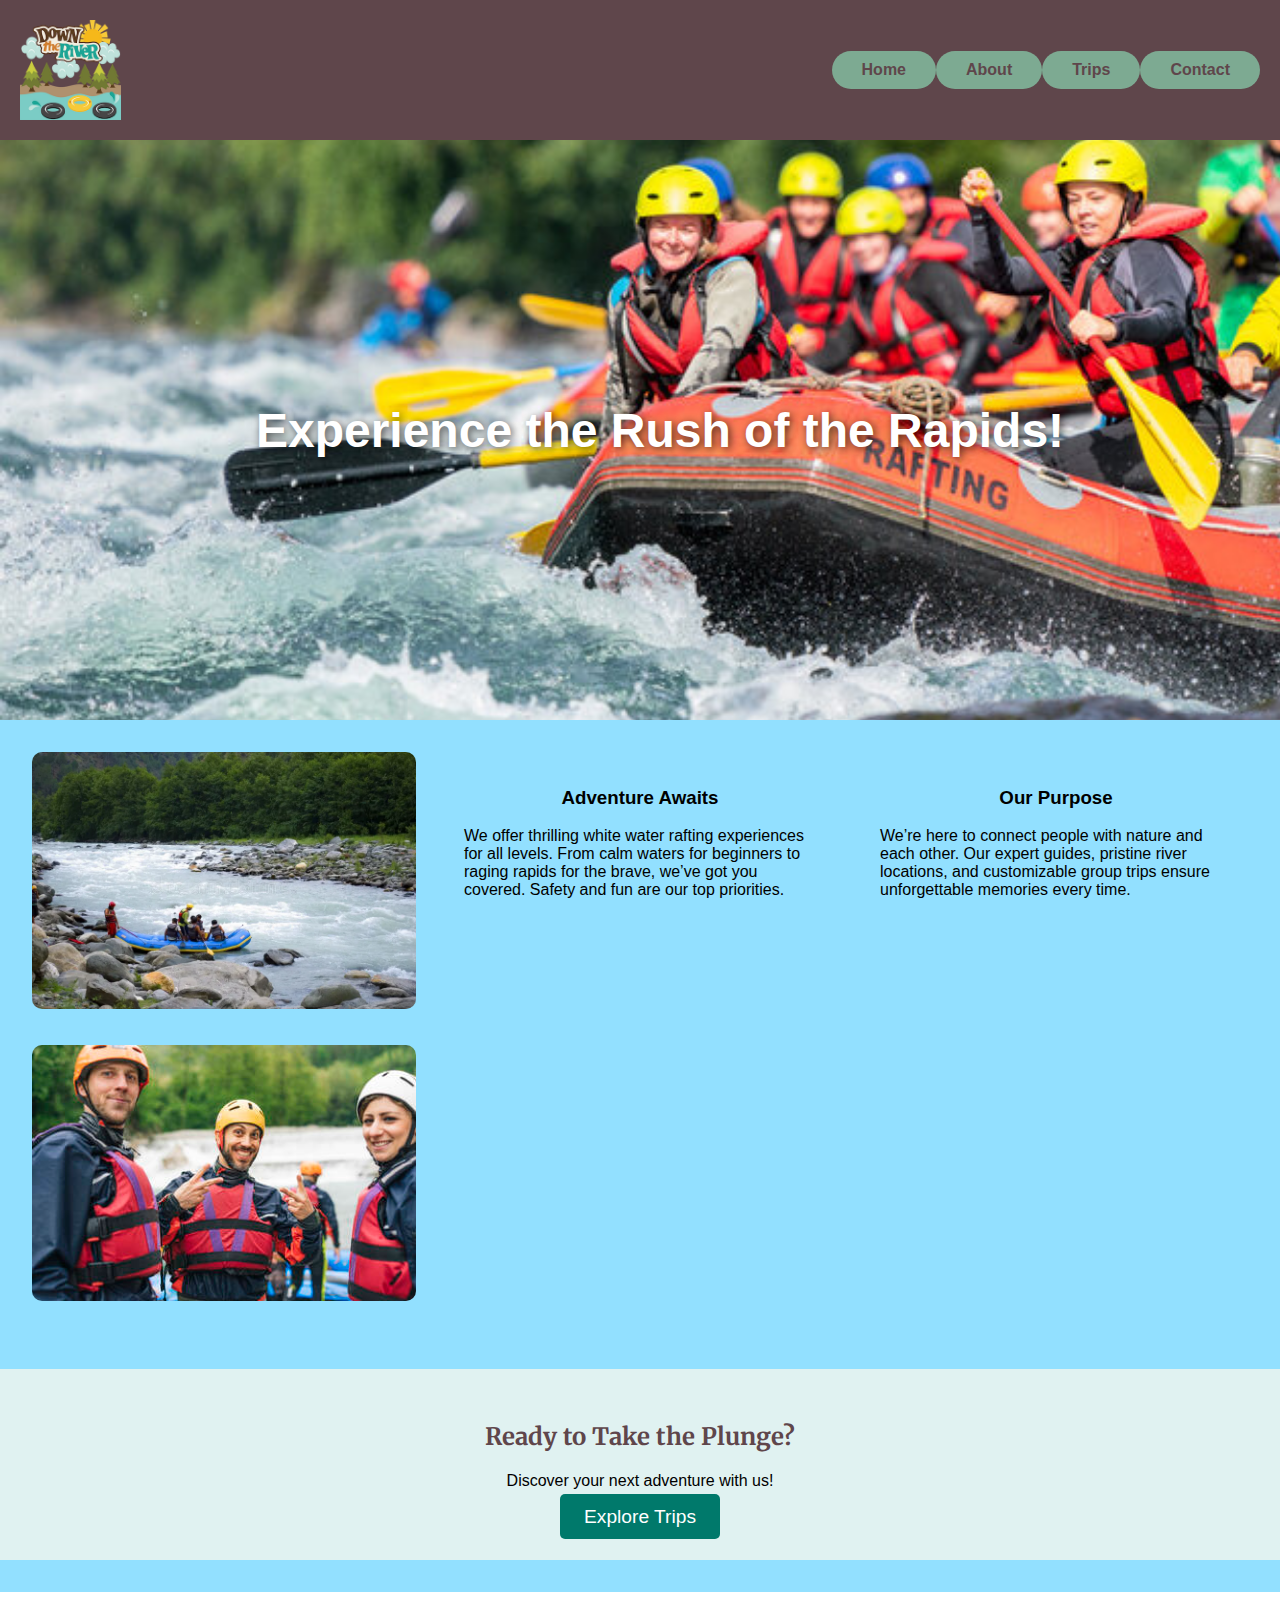
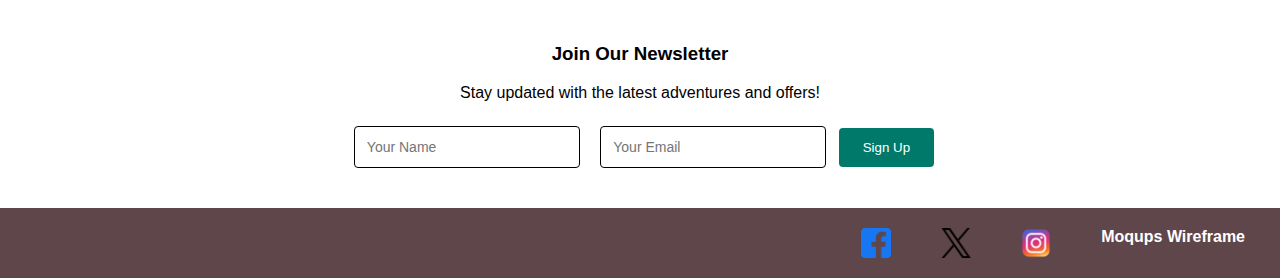
<file: wwr/index.html>
<!DOCTYPE html>
<html lang="en-US">
<head>
    <meta charset="UTF-8">
    <meta name="viewport" content="width=device-width, initial-scale=1.0">
    <meta name="description" content="Contact us with all your questions, and concerns!">
    <meta name="author" content="Bradley Pace">
    <title>Contact Us | White Water Rafting</title>
    <link rel="preconnect" href="https://fonts.googleapis.com">
    <link rel="preconnect" href="https://fonts.gstatic.com" crossorigin>
    <link href="https://fonts.googleapis.com/css2?family=Merriweather:wght@400;700;900&family=Roboto:wght@400;700&display=swap" rel="stylesheet">
    <link rel="stylesheet" href="styles/rafting.css">
</head>
<body>
    <main>
        <header>
            <img src="images/rafting_logo.webp" alt="Rafting Company Logo">
            <nav>
                <ul>
                    <li><a href="index.html">Home</a></li>
                    <li><a href="about.html">About</a></li>
                    <li><a href="trips.html">Trips</a></li>
                    <li><a href="contact.html">Contact</a></li>
                </ul>
            </nav>
        </header>
        
        <section class="hero1">
            <h1>Experience the Rush of the Rapids!</h1>
        </section>
        
        <section class="grid-section">
            <div>
              <img src="images/rafting2.webp" alt="Rafting adventure">
            </div>
            <div class="content-box">
              <h3>Adventure Awaits</h3>
              <p>We offer thrilling white water rafting experiences for all levels. From calm waters for beginners to raging rapids for the brave, we’ve got you covered. Safety and fun are our top priorities.</p>
            </div>
            <div class="content-box">
              <h3>Our Purpose</h3>
              <p>We’re here to connect people with nature and each other. Our expert guides, pristine river locations, and customizable group trips ensure unforgettable memories every time.</p>
            </div>
            <div>
              <img src="images/rafting4.webp" alt="Rafting team">
            </div>
        </section>
        
        <section class="cta">
            <h2>Ready to Take the Plunge?</h2>
            <p>Discover your next adventure with us!</p>
            <a href="trips.html">Explore Trips</a>
        </section>
        
        <section class="newsletter">
            <h3>Join Our Newsletter</h3>
            <p>Stay updated with the latest adventures and offers!</p>
            <form>
              <input type="text" name="name" placeholder="Your Name" required>
              <input type="email" name="email" placeholder="Your Email" required>
              <input type="submit" value="Sign Up">
            </form>
        </section>        
    </main>
    <footer>
        <nav class="sociallinks">
            <a href="https://facebook.com">
                <img src="images/facebook_logo.webp" alt="Facebook Logo">
            </a>
            <a href="https://twitter.com">
                <img src="images/x_logo.webp" alt="X Logo">
            </a>
            <a href="https://instagram.com">
                <img src="images/instagram_logo.webp" alt="Instagram Logo">
            </a>
            <a class="text" href="https://app.moqups.com/IA4IjpmVYdlSKRRIEgWb4RCzYaPtYW9b/view/page/ad64222d5">Moqups Wireframe</a>
        </nav>
    </footer>
</body>
</file>
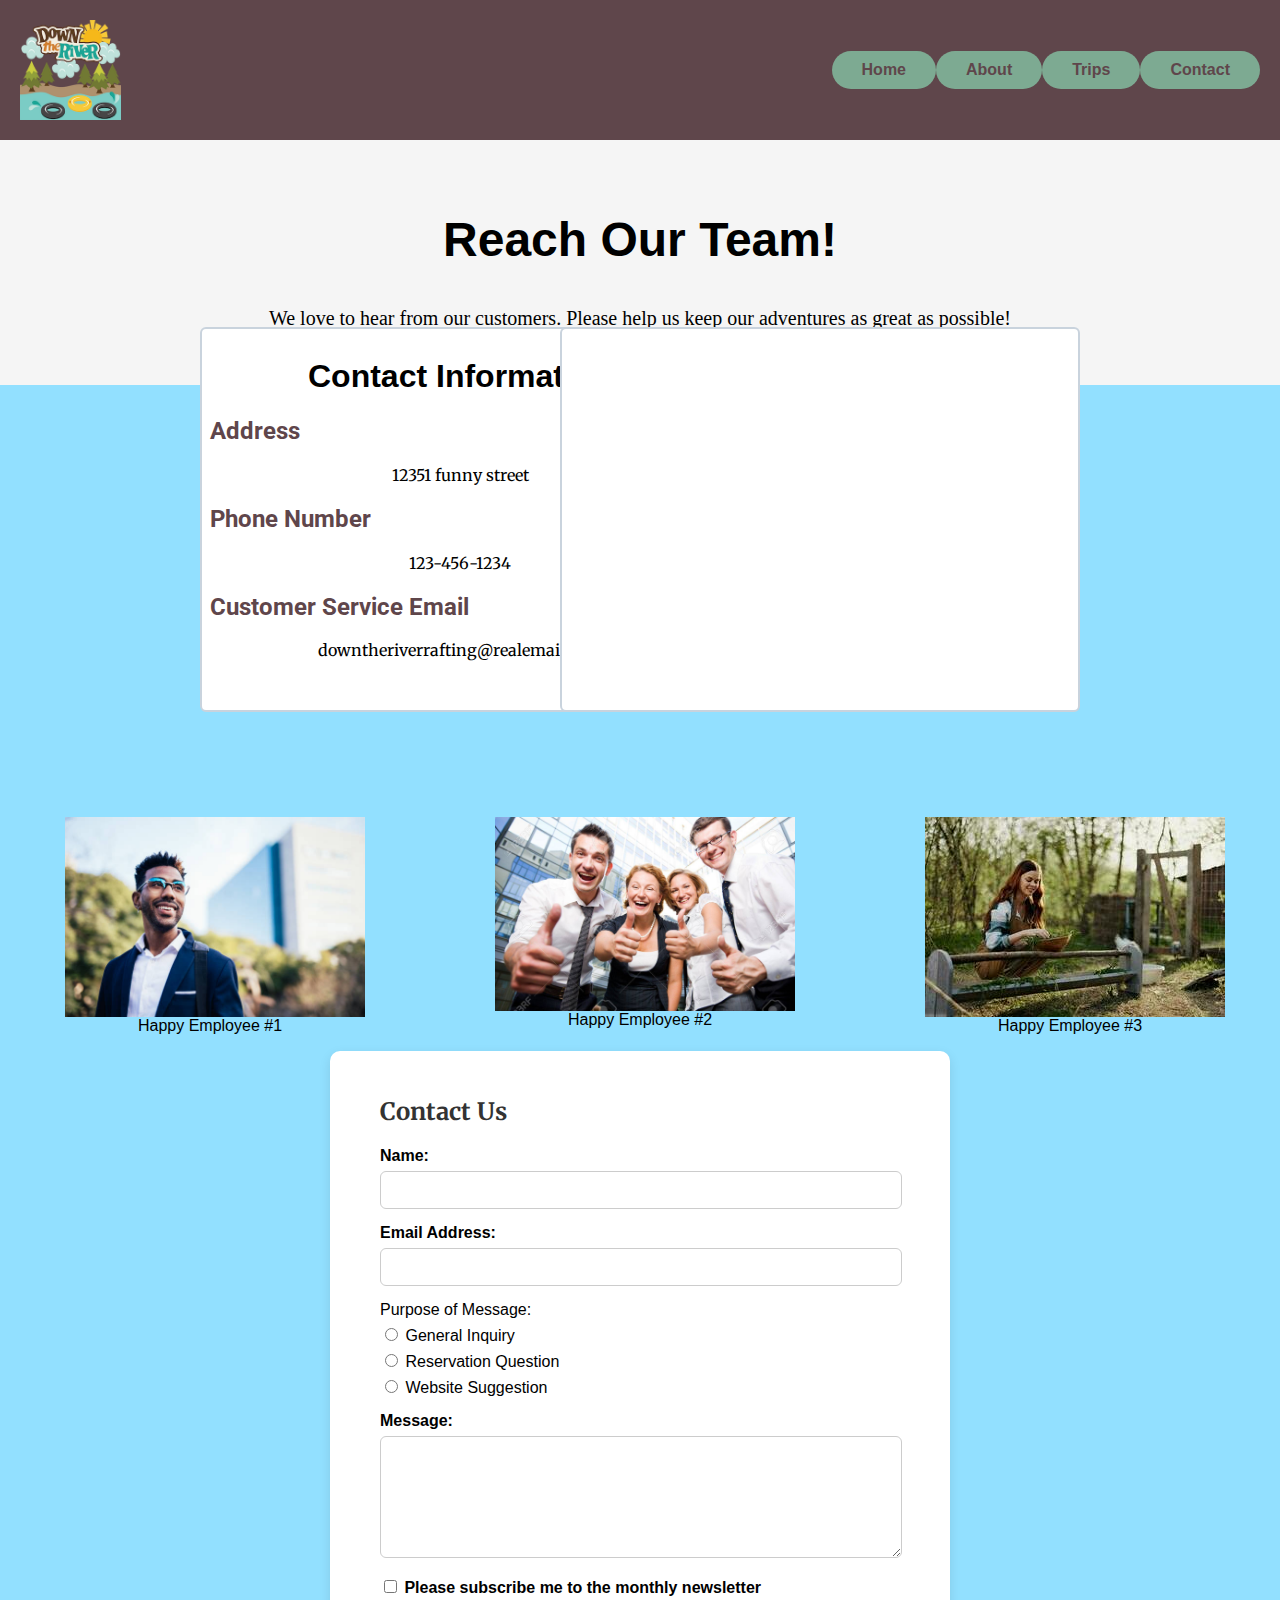
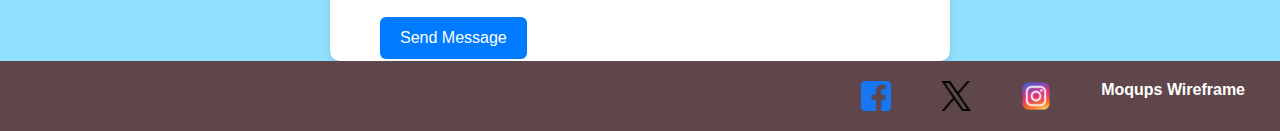
<file: wwr/contact.html>
<!DOCTYPE html>
<html lang="en-US">
<head>
    <meta charset="UTF-8">
    <meta name="viewport" content="width=device-width, initial-scale=1.0">
    <meta name="description" content="Contact us with all your questions, and concerns!">
    <meta name="author" content="Bradley Pace">
    <title>Contact Us | White Water Rafting</title>
    <link rel="preconnect" href="https://fonts.googleapis.com">
    <link rel="preconnect" href="https://fonts.gstatic.com" crossorigin>
    <link href="https://fonts.googleapis.com/css2?family=Merriweather:wght@400;700;900&family=Roboto:wght@400;700&display=swap" rel="stylesheet">
    <link rel="stylesheet" href="styles/rafting.css">
</head>
<body>
    <header>
        <img src="images/rafting_logo.webp" alt="Rafting Company Logo">
        <nav>
            <ul>
                <li><a href="index.html">Home</a></li>
                <li><a href="about.html">About</a></li>
                <li><a href="trips.html">Trips</a></li>
                <li><a href="contact.html">Contact</a></li>
            </ul>
        </nav>
    </header>
    <main>
        <div class="contactus">
            <h1>Reach Our Team!</h1>
            <p>We love to hear from our customers. Please help us keep our adventures as great as possible!</p>
        </div>
        <div class="rectangle">
            <h1>Contact Information</h1>
            <h2>Address</h2>
            <p>12351 funny street</p>
            <h2>Phone Number</h2>
            <p>123-456-1234</p>
            <h2>Customer Service Email</h2>
            <p>downtheriverrafting@realemail.com</p>
        </div>
        <div class="rectangle2">
            <figure>
                <iframe src="https://www.google.com/maps/embed?pb=!1m18!1m12!1m3!1d6201.858052496738!2d-110.14330093926542!3d38.994116151663206!2m3!1f0!2f0!3f0!3m2!1i1024!2i768!4f13.1!3m3!1m2!1s0x8748fa9e06598743%3A0xaf7ef17091c91889!2sHoliday%20River%20Expeditions!5e0!3m2!1sen!2sus!4v1743901723821!5m2!1sen!2sus" width="400" height="300" style="border:0;" allowfullscreen="" loading="lazy" referrerpolicy="no-referrer-when-downgrade"></iframe>
            </figure>
        </div>
        <div class="spacer">
            <p> </p>
        </div>
        <div class="employees">
            <figure>
                <img src="images/happy_employee1.webp" alt="Rafting Company Logo">
                <figcaption>Happy Employee #1</figcaption>
            </figure>
            <figure>
                <img src="images/happy_employee2.webp" alt="Rafting Company Logo">
                <figcaption>Happy Employee #2</figcaption>
            </figure>
            <figure>
                <img src="images/happy_employee3.webp" alt="Rafting Company Logo">
                <figcaption>Happy Employee #3</figcaption>
            </figure>
        </div>
        <div>
            <form class="contact-form" action="#" method="post">
                <h2>Contact Us</h2>
            
                <div class="form-group">
                  <label for="name">Name:</label>
                  <input type="text" id="name" name="user_name" required>
                </div>
            
                <div class="form-group">
                  <label for="email">Email Address:</label>
                  <input type="email" id="email" name="user_email" required>
                </div>
            
                <div class="form-group radio-group">
                  <label>Purpose of Message:</label>
                  <label><input type="radio" name="purpose" value="general" required> General Inquiry</label>
                  <label><input type="radio" name="purpose" value="reservation"> Reservation Question</label>
                  <label><input type="radio" name="purpose" value="website"> Website Suggestion</label>
                </div>
            
                <div class="form-group">
                  <label for="message">Message:</label>
                  <textarea id="message" name="user_message" required></textarea>
                </div>
            
                <div class="form-group checkbox-group">
                  <label><input type="checkbox" name="subscribe"> Please subscribe me to the monthly newsletter</label>
                </div>
            
                <button type="submit">Send Message</button>
              </form>
        </div>
    </main>
    <footer>
        <nav class="sociallinks">
            <a href="https://facebook.com">
                <img src="images/facebook_logo.webp" alt="Facebook Logo">
            </a>
            <a href="https://twitter.com">
                <img src="images/x_logo.webp" alt="X Logo">
            </a>
            <a href="https://instagram.com">
                <img src="images/instagram_logo.webp" alt="Instagram Logo">
            </a>
            <a class="text" href="https://app.moqups.com/IA4IjpmVYdlSKRRIEgWb4RCzYaPtYW9b/view/page/ad64222d5">Moqups Wireframe</a>
        </nav>
    </footer>
</body>
</file>
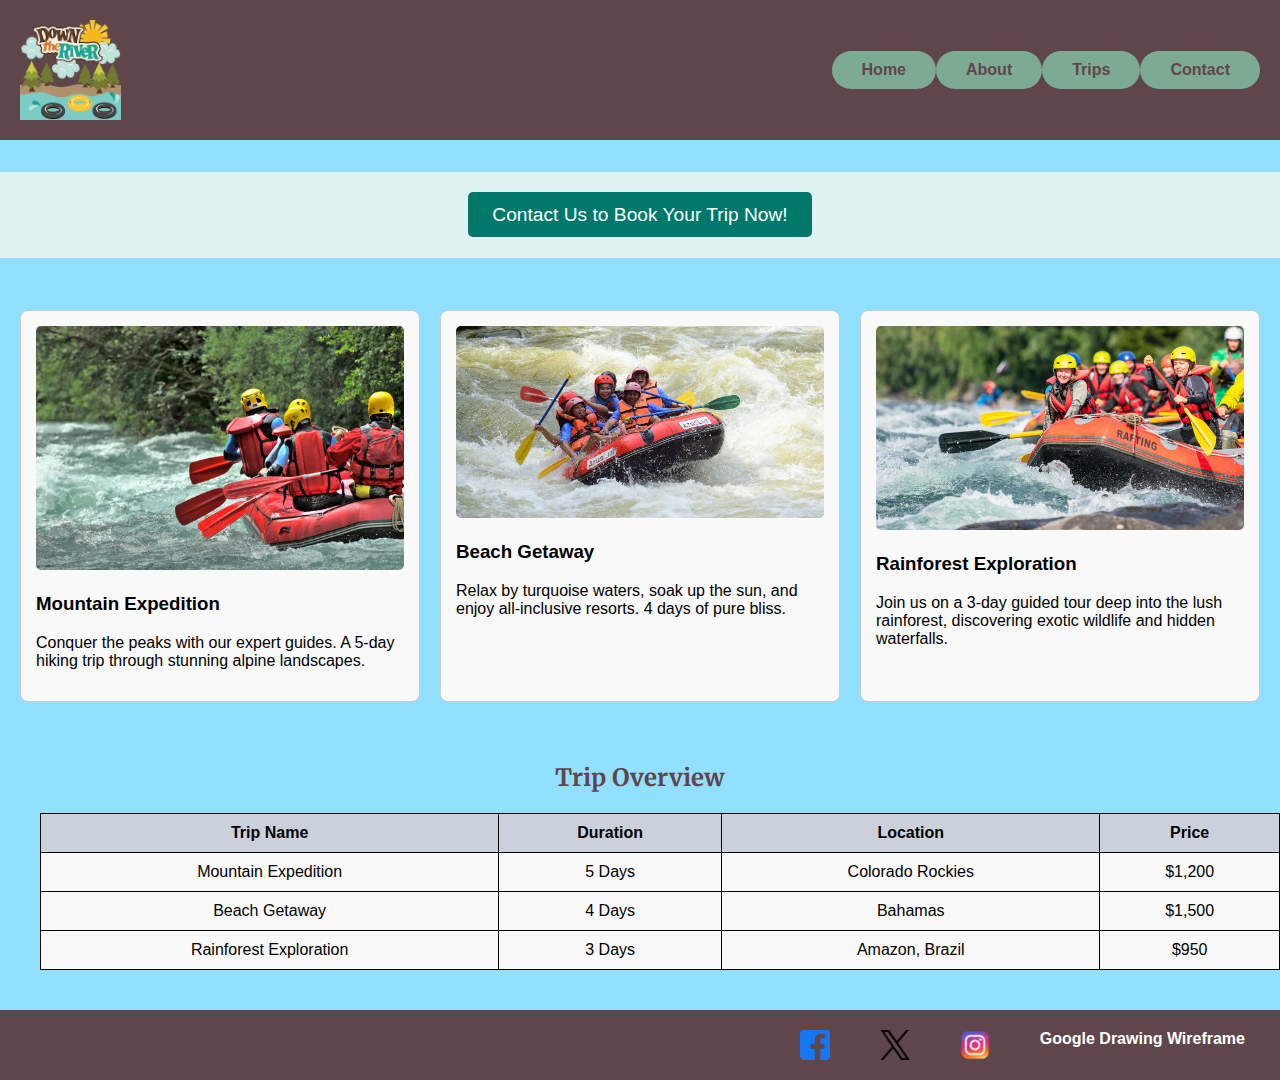
<file: wwr/trips.html>
<!DOCTYPE html>
<html lang="en-US">
<head>
    <meta charset="UTF-8">
    <meta name="viewport" content="width=device-width, initial-scale=1.0">
    <meta name="description" content="Contact us with all your questions, and concerns!">
    <meta name="author" content="Bradley Pace">
    <title>Contact Us | White Water Rafting</title>
    <link rel="preconnect" href="https://fonts.googleapis.com">
    <link rel="preconnect" href="https://fonts.gstatic.com" crossorigin>
    <link href="https://fonts.googleapis.com/css2?family=Merriweather:wght@400;700;900&family=Roboto:wght@400;700&display=swap" rel="stylesheet">
    <link rel="stylesheet" href="styles/rafting.css">
</head>
<body>
    <header>
        <img src="images/rafting_logo.webp" alt="Rafting Company Logo">
        <nav>
            <ul>
                <li><a href="index.html">Home</a></li>
                <li><a href="about.html">About</a></li>
                <li><a href="trips.html">Trips</a></li>
                <li><a href="contact.html">Contact</a></li>
            </ul>
        </nav>
    </header>
    
      <div class="cta">
        <a href="contact.html">Contact Us to Book Your Trip Now!</a>
      </div>
    
      <section class="trip-container">
        <div class="trip">
          <img src="images/rafting5.webp" alt="Mountain Adventure" />
          <h3>Mountain Expedition</h3>
          <p>Conquer the peaks with our expert guides. A 5-day hiking trip through stunning alpine landscapes.</p>
        </div>
        <div class="trip">
          <img src="images/rafting3.webp" alt="Beach Relaxation" />
          <h3>Beach Getaway</h3>
          <p>Relax by turquoise waters, soak up the sun, and enjoy all-inclusive resorts. 4 days of pure bliss.</p>
        </div>
        <div class="trip">
          <img src="images/rafting1.webp" alt="Forest Adventure" />
          <h3>Rainforest Exploration</h3>
          <p>Join us on a 3-day guided tour deep into the lush rainforest, discovering exotic wildlife and hidden waterfalls.</p>
        </div>
      </section>
    
    <section>
        <h2 style="text-align: center;">Trip Overview</h2>
    <table>
      <thead>
        <tr>
          <th>Trip Name</th>
          <th>Duration</th>
          <th>Location</th>
          <th>Price</th>
        </tr>
      </thead>
      <tbody>
        <tr>
          <td>Mountain Expedition</td>
          <td>5 Days</td>
          <td>Colorado Rockies</td>
          <td>$1,200</td>
        </tr>
        <tr>
          <td>Beach Getaway</td>
          <td>4 Days</td>
          <td>Bahamas</td>
          <td>$1,500</td>
        </tr>
        <tr>
          <td>Rainforest Exploration</td>
          <td>3 Days</td>
          <td>Amazon, Brazil</td>
          <td>$950</td>
        </tr>
        </tbody>
    </table>
    </section>
    
    <footer>
        <nav class="sociallinks">
            <a href="https://facebook.com">
                <img src="images/facebook_logo.webp" alt="Facebook Logo">
            </a>
            <a href="https://twitter.com">
                <img src="images/x_logo.webp" alt="X Logo">
            </a>
            <a href="https://instagram.com">
                <img src="images/instagram_logo.webp" alt="Instagram Logo">
            </a>
            <a class="text" href="https://docs.google.com/drawings/d/1y9qPQz_Bmb3fDNgeWj_8Do3aJ_Iekar_VvstGG4pY50/edit?usp=sharing">Google Drawing Wireframe</a>
        </nav>
    </footer>
</body>
</file>
<file: wwr/styles/rafting.css>
:root {
    --primary-color: #5F464B;
    --secondary-color: #7DAA92;
    --background-color: #92e0ff;
    --text-color: #000;
    --font-heading: 'Merriweather', serif;
    --font-body: 'Roboto', sans-serif;
}

body {
    font-family: var(--font-body);
    color: var(--text-color);
    background-color: var(--background-color);
    margin: 0;
    padding: 0;
}

header {
    display: flex;
    justify-content: space-between;
    align-items: center;
    padding: 10px 20px;
    background: var(--primary-color);
}

header img {
    height: 100px;
}

nav a {
    color: white;
    text-decoration: none;
    margin: 0 15px;
    font-weight: bold;
}

nav a:hover {
    text-decoration: underline;
}

.hero {
    position: relative;
    text-align: center;
    background: url('../images/hero.jpg') no-repeat center center/cover;
    height: 400px;
    display: flex;
    align-items: center;
    justify-content: center;
}

.hero h1 {
    position: absolute;
    font-family: var(--font-heading);
    color: white;
    font-size: 3rem;
    text-shadow: 2px 2px 8px rgba(0, 0, 0, 0.7);
}

.hero article {
    position: absolute;
    bottom: 20px;
    background: rgba(255, 255, 255, 0.8);
    padding: 20px;
    border-radius: 10px;
    max-width: 60%;
}

.hero article img {
    float: right;
    width: 100px;
    margin-left: 10px;
}

section {
    padding: 20px;
}

h2 {
    font-family: var(--font-heading);
    color: var(--primary-color);
}

footer {
    text-align: right;
    padding: 20px;
    background: var(--primary-color);
    color: white;
}

footer .sociallinks {
    display: flex;
    justify-content: right;
    align-items: right;
    gap: 20px;
    flex-wrap: wrap;
}

footer a {
    text-decoration: none;
    color: white;
    display: flex;
    align-items: right;
    justify-content: right;
}

footer a img {
    width: 30px;
    padding: 0;
}


nav {
    display: flex;
    justify-content: flex-end;
}

nav ul {
    display: flex;
    list-style: none;
    padding: 0;
}
nav ul li {
    background-color: var(--secondary-color);
    border-radius: 50px;
    border: 10px black;
    padding: 10px 15px;
}
nav ul li a {
    text-decoration: none;
    color: var(--primary-color);
    font-weight: bold;
}

.history {
    text-align: center;
    padding: 40px 20px;
    background-color: #f4f4f4;
}

.history-container {
    display: grid;
    grid-template-columns: 1fr auto 1fr;
    align-items: center;
    gap: 20px;
    max-width: 900px;
    margin: 0 auto;
}

.history-container img {
    width: 150px;
    border-radius: 10px;
}

.adventure{
    text-align: center;
    padding: 40px 20px;
}

.adventure-container img {
    width: 100%;
    height: 200px;
    object-fit: cover;
    border-radius: 5px;
}

.adventure-container{
    display:flex ; 
    justify-content: space-between;
    max-width: 1000px;
    margin: 0 auto; 
}

.adventure-container figure{
    text-align: center;
    flex: 1 1 18%;
    max-width: 18%;
}

.contactus {
    width: auto;
    height: 217px;
    padding: 20px 8px 8px 8px;
    background: whitesmoke
}

.contactus h1 {
    text-align: center;
    padding: 20px 8px 8px 8px;
    font-size: 300%;
}

.contactus p {
    text-align: center;
    font-family: Georgia, 'Times New Roman', Times, serif;
    font-size: 125%;
}

.rectangle h1 {
    text-align: center;
}

.rectangle h2 {
    font-family: var(--font-body);
    color: var(--primary-color);
}

.rectangle p {
    font-family: var(--font-heading);
    color: var(black);
    text-align: center;
    padding-bottom: auto;
}

.rectangle {
    position: absolute;
    top: 327px;
    left: 200px;
    z-index: 1;
	width: 500px;
	height: 365px;
	padding: 8px 8px 8px 8px;
	background: #FFFFFF;
	border-color: #C9D3DD;
	border-width: 2px;
	border-style: solid;
	border-radius: 6px 6px 6px 6px;
}

.rectangle2 {
    position: absolute;
    top: 327px;
    right: 200px;
    z-index: 1;
	width: 500px;
	height: 365px;
	padding: 8px 8px 8px 8px;
	background: #FFFFFF;
	border-color: #C9D3DD;
	border-width: 2px;
	border-style: solid;
	border-radius: 6px 6px 6px 6px;
}

.rectangle2 figure{
    text-align: center;
}

.rectangle2 iframe {
    display: block;
    padding-top: 12px;
    margin-left: auto;
    margin-bottom: auto;
    margin-right: auto;
}

.spacer {
    height: 400px;
}

.employees {
    display:flex ; 
    justify-content: space-between;
    max-width: 1250px;
    margin: 0 auto;
}

.employees img {
    float: right;
    width: 300px;
    height: auto;
    margin-left: 10px;
}

.employees figcaption {
    text-align: center;
    font: var(--font-body);
}


.contact-form {
  max-width: 500px;
  background: #fff;
  padding-left: 50px;
  padding-right: 70px;
  padding-top: 25px;
  padding-bottom: 2px;
  border-radius: 10px;
  box-shadow: 0 4px 12px rgba(0, 0, 0, 0.1);
  margin: auto;
  text-align: left;
}

.contact-form h2 {
  margin-bottom: 20px;
  color: #333;
}

.form-group {
  margin-bottom: 15px;
}

label {
  display: block;
  margin-bottom: 6px;
  font-weight: bold;
}

input[type="text"],
input[type="email"],
textarea {
  width: 100%;
  padding: 10px;
  border-radius: 6px;
  border: 1px solid #ccc;
  font-size: 14px;
}

textarea {
  resize: vertical;
  height: 100px;
}

.radio-group {
  margin-bottom: 15px;
}

.radio-group label {
  font-weight: normal;
  margin-right: 10px;
}

.checkbox-group {
  margin-bottom: 20px;
}

button {
  background-color: #007BFF;
  color: white;
  padding: 12px 20px;
  border: none;
  border-radius: 6px;
  font-size: 16px;
  cursor: pointer;
}

button:hover {
  background-color: #0056b3;
}

.cta {
    background-color: #e0f2f1;
    text-align: center;
    padding: 2rem;
    margin: 2rem 0;
  }

  .cta a {
    background-color: #00796b;
    color: white;
    padding: 0.75rem 1.5rem;
    text-decoration: none;
    border-radius: 5px;
    font-size: 1.2rem;
  }

  .newsletter {
    background-color: white;
    padding: 2rem;
    text-align: center;
  }

  .newsletter input[type="text"],
  .newsletter input[type="email"] {
    padding: 0.75rem;
    margin: 0.5rem;
    width: 200px;
    border: 1px solid black;
    border-radius: 4px;
  }

  .newsletter input[type="submit"] {
    background-color: #00796b;
    color: white;
    padding: 0.75rem 1.5rem;
    border: none;
    border-radius: 4px;
    cursor: pointer;
  }

  .hero1 {
    position: relative;
    width: 100%;
    height: 60vh;
    background: url('../images/rafting1.webp') no-repeat center center/cover;
    display: flex;
    align-items: center;
    justify-content: center;
  }

  .hero1 h1 {
    position: absolute;
    color: white;
    font-size: 3rem;
    text-shadow: 2px 2px 8px rgba(0,0,0,0.7);
  }

  .grid-section {
    display: grid;
    grid-template-columns: repeat(auto-fit, minmax(300px, 1fr));
    gap: 2rem;
    padding: 2rem;
  }

  .grid-section img {
    width: 100%;
    border-radius: 10px;
  }

  .grid-section h3 {
    text-align: center;
  }

  .content-box {
    padding: 1rem;
  }

  body {
    font-family: Arial, sans-serif;
    margin: 0;
    padding: 0;
  }

  header {
    background-color: var(--primary-color);
    color: white;
    padding: 20px;
    text-align: center;
  }

  .trip-container {
    display: grid;
    grid-template-columns: repeat(auto-fit, minmax(300px, 1fr));
    gap: 20px;
    padding: 20px;
  }

  .trip {
    border: 1px solid #ccc;
    padding: 15px;
    border-radius: 8px;
    background-color: #f9f9f9;
  }

  .trip img {
    width: 100%;
    height: auto;
    border-radius: 5px;
  }

  table {
    width: 100%;
    border-collapse: collapse;
    margin: 20px;
  }

  th, td {
    border: 1px solid black;
    padding: 10px;
    text-align: center;
    background-color: #f9f9f9;
  }

  th {
    background-color: #cad1da;
  }
</file>
